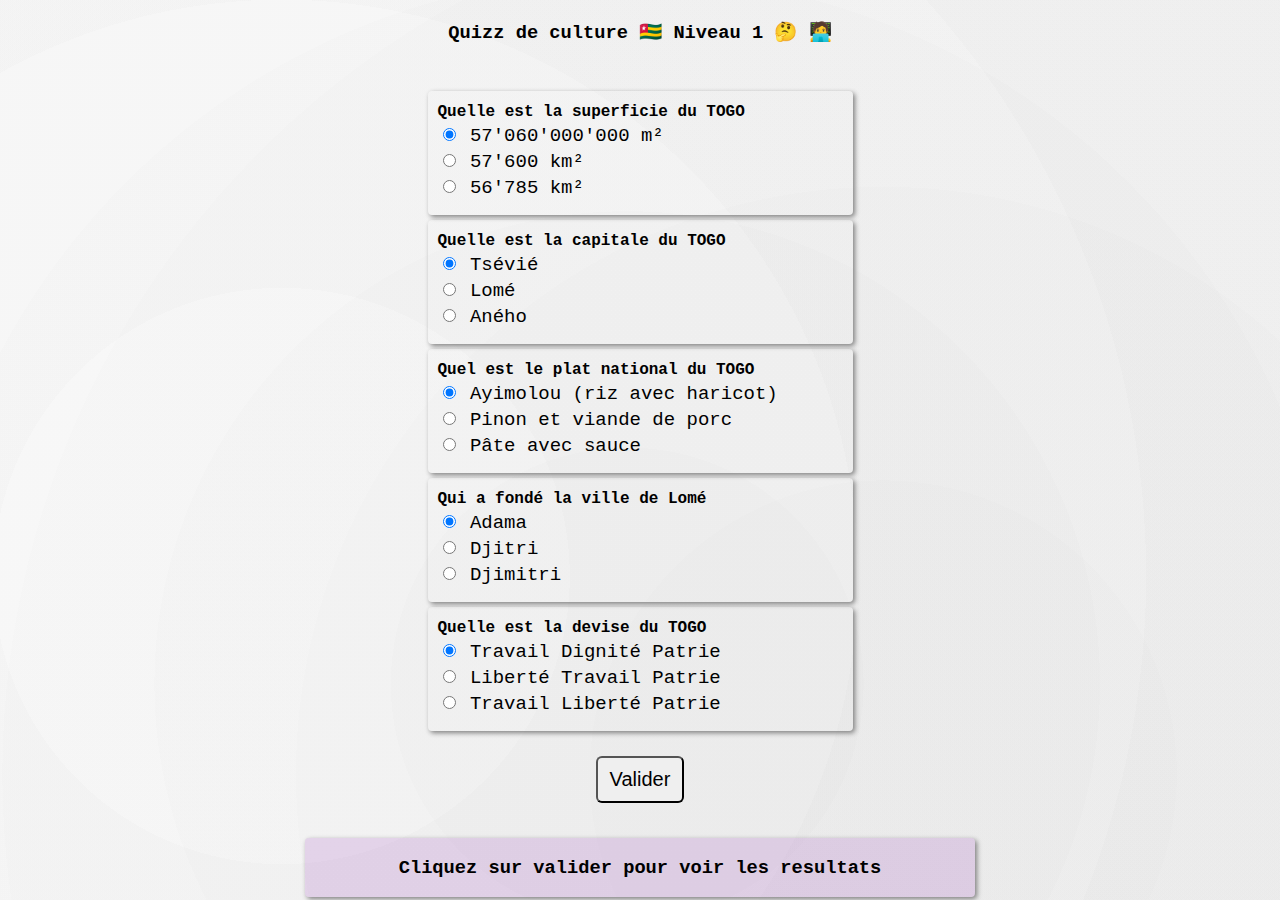
<file: index.html>
<!DOCTYPE html>
<html lang="en">
<head>
    <meta charset="UTF-8">
    <meta http-equiv="X-UA-Compatible" content="IE=edge">
    <meta name="viewport" content="width=device-width, initial-scale=1.0">
    <title>Quizz</title>
    <link rel="stylesheet" href="style.css">
</head>
<body>
  <center><h3>Quizz de culture 🇹🇬 Niveau 1 🤔 🧑‍💻️</h3></center>
    <form name="form">
        <div id="question">
           <b>Quelle est la superficie du TOGO</b>
            <label for="m">
                <input type="radio" name="q1" value="a" id="m" checked> 57'060'000'000 m²
            </label>
            <label for="km">
                <input type="radio" name="q1" value="b" id="km"> 57'600 km²
            </label>
            <label for="km2">
                <input type="radio" name="q1" value="c" id="km2"> 56'785 km²
            </label>
        </div>
        <div id="question">
            <b>Quelle est la capitale du TOGO</b>
            <label for="ts">
                <input type="radio" name="q2" value="a" id="ts" checked> Tsévié
            </label>
            <label for="lo">
                <input type="radio" name="q2" value="b" id="lo"> Lomé
            </label>
            <label for="an">
                <input type="radio" name="q2" value="c" id="an"> Aného
            </label>
        </div>
        <div id="question">
            <b>Quel est le plat national du TOGO</b>
            <label for="riz">
                <input type="radio" name="q3" value="a"  id="riz" checked> Ayimolou (riz avec haricot)
            </label>
            <label for="porc">
                <input type="radio" name="q3" value="b" id="porc"> Pinon et viande de porc
            </label>
            <label for="pate">
                <input type="radio" name="q3" value="c" id="pate"> Pâte avec sauce 
            </label>
            
        </div>
        <div id="question">
            <b>Qui a fondé la ville de Lomé</b>
            <label for="adama">
                <input type="radio" name="q4" value="a" id="adama" checked> Adama
            </label>
            <label for="djitri">
                <input type="radio" name="q4" value="b" id="djitri"> Djitri
            </label>
            <label for="djimitri">
                <input type="radio" name="q4" value="c" id="djimitri"> Djimitri
            </label>
        </div>
        <div id="question">
            <b>Quelle est la devise du TOGO</b>
            <label for="tdp">
                <input type="radio" name="q5" value="a" id="tdp" checked> Travail Dignité Patrie
            </label>
            <label for="ltp">
                <input type="radio" name="q5" value="b" id="ltp"> Liberté Travail Patrie
            </label>
            <label for="tlp">
                <input type="radio" name="q5" value="c" id="tlp"> Travail Liberté Patrie
            </label>
        </div>
        <button type="submit" id="submit">Valider</button>

    </form><br><br>
    <div class="result">
        <h3>Cliquez sur valider pour voir les resultats</h3>
        <p class="aide"></p>
        <p class="note"></p>
    </div>
    <script src="script.js"></script>
</body>
</html>
</file>
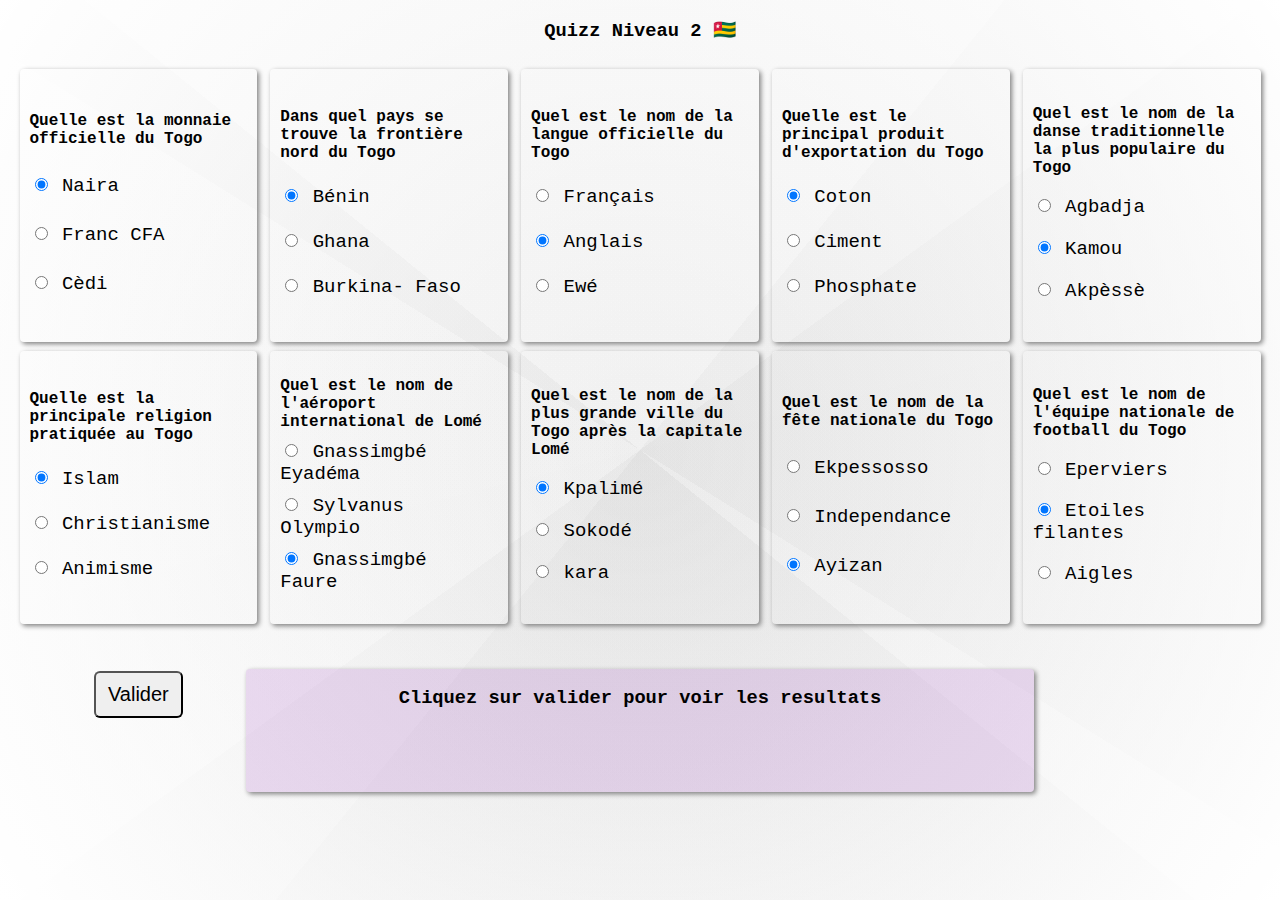
<file: quizz2.html>
<!DOCTYPE html>
<html lang="fr">
<head>
    <meta charset="UTF-8">
    <meta http-equiv="X-UA-Compatible" content="IE=edge">
    <meta name="viewport" content="width=device-width, initial-scale=1.0">
    <title>Quizz 2</title>
    <link rel="stylesheet" href="quizz2.css">
</head>
<body>
    <h3 class="title">Quizz Niveau 2 🇹🇬 </h3>
    <form name="form">
        <div id="question">
           <b>Quelle est la monnaie officielle du Togo</b>
            <label for="naira">
                <input type="radio" name="q1" value="a" id="naira" checked> Naira
            </label>
            <label for="cfa">
                <input type="radio" name="q1" value="b" id="cfa"> Franc CFA
            </label>
            <label for="cedi">
                <input type="radio" name="q1" value="c" id="cedi"> Cèdi
            </label>
        </div>
        <div id="question">
            <b>Dans quel pays se trouve la frontière nord du Togo</b>
            <label for="be">
                <input type="radio" name="q2" value="a" id="be" checked> Bénin
            </label>
            <label for="gh">
                <input type="radio" name="q2" value="b" id="gh"> Ghana
            </label>
            <label for="bu">
                <input type="radio" name="q2" value="c" id="bu"> Burkina- Faso
            </label>
        </div>
        <div id="question">
            <b>Quel est le nom de la langue officielle du Togo</b>
            <label for="fr">
                <input type="radio" name="q3" value="a"  id="fr"> Français 
            </label>
            <label for="ang">
                <input type="radio" name="q3" value="b" id="ang" checked> Anglais
            </label>
            <label for="ewe">
                <input type="radio" name="q3" value="c" id="ewe"> Ewé 
            </label>
            
        </div>
        <div id="question">
            <b> Quelle est le principal produit d'exportation du Togo</b>
            <label for="coton">
                <input type="radio" name="q4" value="a" id="coton" checked> Coton
            </label>
            <label for="ciment">
                <input type="radio" name="q4" value="b" id="ciment"> Ciment
            </label>
            <label for="pho">
                <input type="radio" name="q4" value="c" id="pho"> Phosphate
            </label>
        </div>
        <div id="question">
            <b>Quel est le nom de la danse traditionnelle la plus populaire du Togo</b>
            <label for="abg">
                <input type="radio" name="q5" value="a" id="abg"> Agbadja
            </label>
            <label for="km">
                <input type="radio" name="q5" value="b" id="km" checked> Kamou
            </label>
            <label for="akp">
                <input type="radio" name="q5" value="c" id="akp"> Akpèssè
            </label>
        </div>
        <div id="question">
            <b>Quelle est la principale religion pratiquée au Togo</b>
             <label for="is">
                 <input type="radio" name="q6" value="a" id="is" checked> Islam
             </label>
             <label for="ch">
                 <input type="radio" name="q6" value="b" id="ch"> Christianisme
             </label>
             <label for="ani">
                 <input type="radio" name="q6" value="c" id="ani"> Animisme
             </label>
         </div>
         <div id="question">
             <b>Quel est le nom de l'aéroport international de Lomé</b>
             <label for="eya">
                 <input type="radio" name="q7" value="a" id="eya"> Gnassimgbé Eyadéma
             </label>
             <label for="oly">
                 <input type="radio" name="q7" value="b" id="oly"> Sylvanus Olympio
             </label>
             <label for="fau">
                 <input type="radio" name="q7" value="c" id="fau" checked> Gnassimgbé Faure
             </label>
         </div>
         <div class="bonus">
            <b>Bonus : Sport préféré</b>
            <label for="bo1">
                <input type="radio" name="bq" value="a" id="bo1"> Basketball
            </label>
            <label for="bo2">
                <input type="radio" name="bq" value="b" id="bo2"> Footbal
            </label>
            <label for="bo3">
                <input type="radio" name="bq" value="c" id="bo3" checked> Volleyball
            </label>
        </div>
         <div id="question" class="huit">
             <b>Quel est le nom de la plus grande ville du Togo après la capitale Lomé</b>
             <label for="kpa">
                 <input type="radio" name="q8" value="a"  id="kpa" checked> Kpalimé
             </label>
             <label for="sok">
                 <input type="radio" name="q8" value="b" id="sok"> Sokodé
             </label>
             <label for="kr">
                 <input type="radio" name="q8" value="c" id="kr"> kara
             </label>
             
         </div>
         <div id="question" class="neuf">
             <b>Quel est le nom de la fête nationale du Togo</b>
             <label for="ekpe">
                 <input type="radio" name="q9" value="a" id="ekpe"> Ekpessosso
             </label>
             <label for="ind">
                 <input type="radio" name="q9" value="b" id="ind"> Independance
             </label>
             <label for="ayi">
                 <input type="radio" name="q9" value="c" id="ayi" checked> Ayizan
             </label>
         </div>
         <div id="question" class="dix">
             <b>Quel est le nom de l'équipe nationale de football du Togo</b>
             <label for="tdp">
                 <input type="radio" name="q10" value="a" id="tdp"> Eperviers
             </label>
             <label for="">
                 <input type="radio" name="q10" value="b" id="" checked> Etoiles filantes
             </label>
             <label for="aig">
                 <input type="radio" name="q10" value="c" id="aig"> Aigles
             </label>
         </div>
        <button type="submit" id="submit">Valider</button>
       

    </form><br><br>
    <div class="result">
        <h3>Cliquez sur valider pour voir les resultats</h3>
        <p class="aide"></p>
        <p class="note"></p>
    </div>

    <script src="quizz2.js"></script>
</body>
</html>
</file>
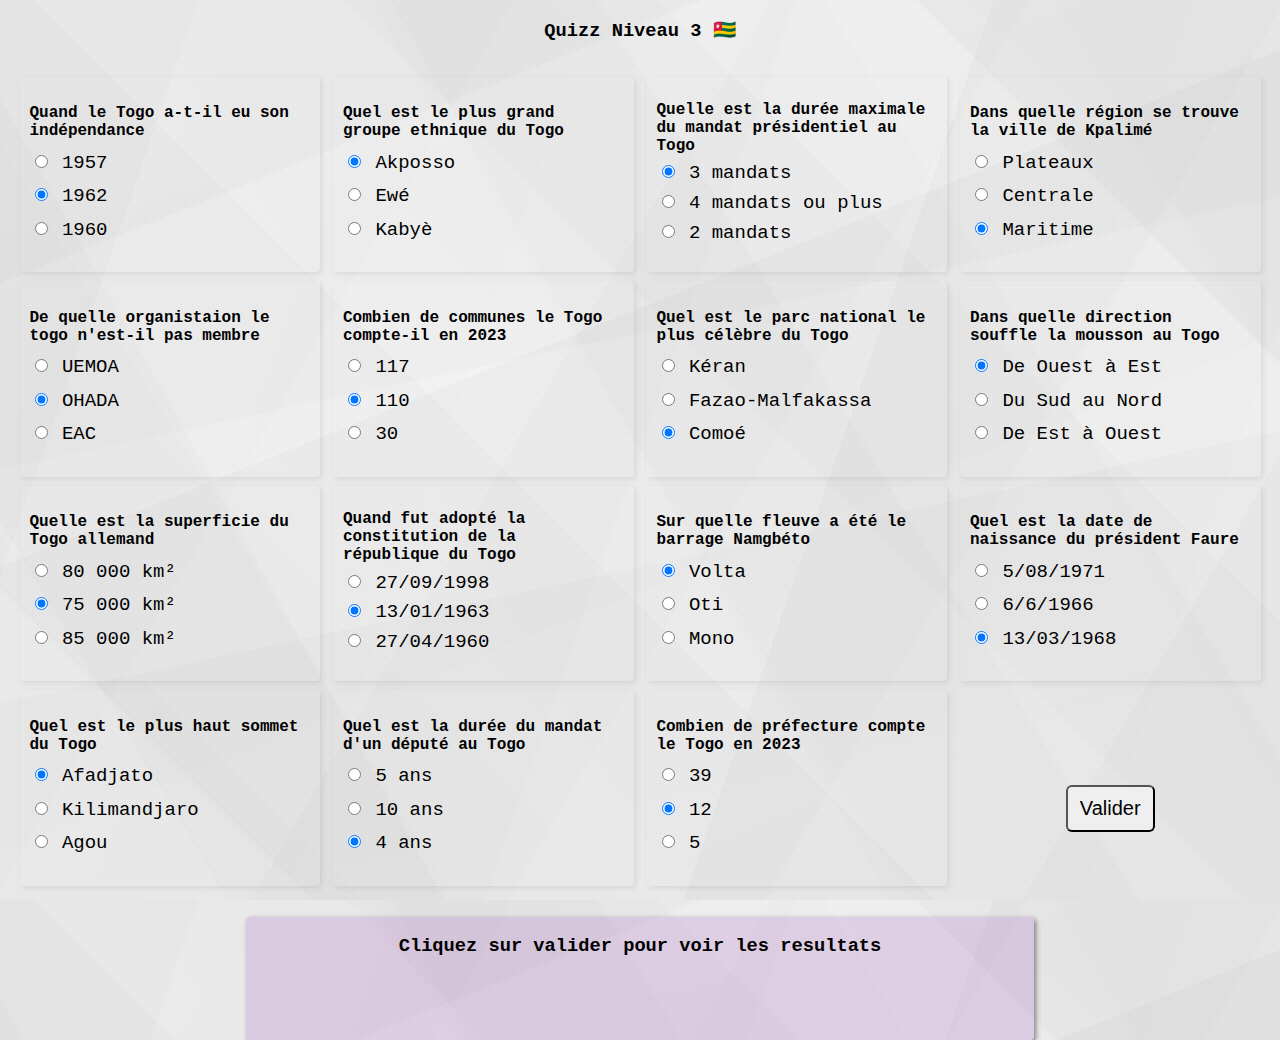
<file: quizz3.html>
<!DOCTYPE html>
<html lang="fr">
<head>
    <meta charset="UTF-8">
    <meta http-equiv="X-UA-Compatible" content="IE=edge">
    <meta name="viewport" content="width=device-width, initial-scale=1.0">
    <title>Quizz 3</title>
    <link rel="stylesheet" href="quizz3.css">
</head>
<body>
    <h3 class="title">Quizz Niveau 3 🇹🇬 </h3>
    <form name="form">
        <div id="question">
           <b>Quand le Togo a-t-il eu son indépendance</b>
            <label for="naira">
                <input type="radio" name="q1" value="a" id="naira"> 1957
            </label>
            <label for="cfa">
                <input type="radio" name="q1" value="b" id="cfa" checked> 1962
            </label>
            <label for="cedi">
                <input type="radio" name="q1" value="c" id="cedi"> 1960
            </label>
        </div>
        <div id="question">
            <b>Quel est le plus grand groupe ethnique du Togo</b>
            <label for="be">
                <input type="radio" name="q2" value="a" id="be" checked> Akposso
            </label>
            <label for="gh">
                <input type="radio" name="q2" value="b" id="gh"> Ewé
            </label>
            <label for="bu">
                <input type="radio" name="q2" value="c" id="bu"> Kabyè
            </label>
        </div>
        <div id="question">
            <b>Quelle est la durée maximale du mandat présidentiel au Togo</b>
            <label for="fr">
                <input type="radio" name="q3" value="a"  id="fr" checked> 3 mandats 
            </label>
            <label for="ang">
                <input type="radio" name="q3" value="b" id="ang"> 4 mandats ou plus
            </label>
            <label for="ewe">
                <input type="radio" name="q3" value="c" id="ewe"> 2 mandats
            </label>
            
        </div>
        <div id="question">
            <b>Dans quelle région se trouve la ville de Kpalimé </b>
            <label for="coton">
                <input type="radio" name="q4" value="a" id="coton"> Plateaux
            </label>
            <label for="ciment">
                <input type="radio" name="q4" value="b" id="ciment"> Centrale
            </label>
            <label for="pho">
                <input type="radio" name="q4" value="c" id="pho" checked> Maritime
            </label>
        </div>
        <div id="question">
            <b>De quelle organistaion le togo n'est-il pas membre</b>
            <label for="abg">
                <input type="radio" name="q5" value="a" id="abg"> UEMOA
            </label>
            <label for="km">
                <input type="radio" name="q5" value="b" id="km" checked> OHADA
            </label>
            <label for="akp">
                <input type="radio" name="q5" value="c" id="akp"> EAC
            </label>
        </div>
        <div id="question">
            <b>Combien de communes le Togo compte-il en 2023</b>
             <label for="is">
                 <input type="radio" name="q6" value="a" id="is"> 117
             </label>
             <label for="ch">
                 <input type="radio" name="q6" value="b" id="ch" checked> 110
             </label>
             <label for="ani">
                 <input type="radio" name="q6" value="c" id="ani"> 30
             </label>
         </div>
         <div id="question">
             <b>Quel est le parc national le plus célèbre du Togo</b>
             <label for="eya">
                 <input type="radio" name="q7" value="a" id="eya"> Kéran
             </label>
             <label for="oly">
                 <input type="radio" name="q7" value="b" id="oly"> Fazao-Malfakassa
             </label>
             <label for="fau">
                 <input type="radio" name="q7" value="c" id="fau" checked> Comoé
             </label>
         </div>
         <div id="question">
             <b>Dans quelle direction souffle la mousson au Togo</b>
             <label for="kpa">
                 <input type="radio" name="q8" value="a"  id="kpa" checked> De Ouest à Est
             </label>
             <label for="sok">
                 <input type="radio" name="q8" value="b" id="sok"> Du Sud au Nord
             </label>
             <label for="kr">
                 <input type="radio" name="q8" value="c" id="kr"> De Est à Ouest
             </label>
             
         </div>
         <div id="question">
             <b>Quelle est la superficie du Togo allemand</b>
             <label for="ekpe">
                 <input type="radio" name="q9" value="a" id="ekpe"> 80 000 km²
             </label>
             <label for="ind">
                 <input type="radio" name="q9" value="b" id="ind" checked> 75 000 km²
             </label>
             <label for="ayi">
                 <input type="radio" name="q9" value="c" id="ayi" > 85 000 km²
             </label>
         </div>
         <div id="question">
             <b>Quand fut adopté la constitution de la république du Togo</b>
             <label for="tdp">
                 <input type="radio" name="q10" value="a" id="tdp"> 27/09/1998
             </label>
             <label for="">
                 <input type="radio" name="q10" value="b" id="" checked> 13/01/1963
             </label>
             <label for="aig">
                 <input type="radio" name="q10" value="c" id="aig"> 27/04/1960
             </label>
         </div>
         <div id="question">
            <b>Sur quelle fleuve a été le barrage Namgbéto</b>
             <label for="volta">
                 <input type="radio" name="q11" value="a" id="volta" checked> Volta
             </label>
             <label for="oti">
                 <input type="radio" name="q11" value="b" id="oti"> Oti
             </label>
             <label for="mono">
                 <input type="radio" name="q11" value="c" id="mono"> Mono
             </label>
         </div>
         <div id="question">
             <b>Quel est la date de naissance du président Faure</b>
             <label for="fau08">
                 <input type="radio" name="q12" value="a" id="fau08"> 5/08/1971
             </label>
             <label for="vrai6">
                 <input type="radio" name="q12" value="b" id="vrai6"> 6/6/1966
             </label>
             <label for="fau13">
                 <input type="radio" name="q12" value="c" id="fau13" checked> 13/03/1968
             </label>
         </div>
         <div id="question">
             <b>Quel est le plus haut sommet du Togo</b>
             <label for="afadj">
                 <input type="radio" name="q13" value="a"  id="afadj" checked> Afadjato
             </label>
             <label for="kili">
                 <input type="radio" name="q13" value="b" id="kili"> Kilimandjaro
             </label>
             <label for="agou">
                 <input type="radio" name="q13" value="c" id="agou"> Agou
             </label>
             
         </div>
         <div id="question">
             <b>Quel est la durée du mandat d'un député au Togo</b>
             <label for="ans5">
                 <input type="radio" name="q14" value="a" id="ans5"> 5 ans
             </label>
             <label for="dix">
                 <input type="radio" name="q14" value="b" id="dix"> 10 ans
             </label>
             <label for="quatre">
                 <input type="radio" name="q14" value="c" id="quatre" checked> 4 ans
             </label>
         </div>
         <div id="question">
             <b>Combien de préfecture compte le Togo en 2023</b>
             <label for="trente">
                 <input type="radio" name="q15" value="a" id="trente"> 39
             </label>
             <label for="dou">
                 <input type="radio" name="q15" value="b" id="dou" checked> 12
             </label>
             <label for="cin">
                 <input type="radio" name="q15" value="c" id="cin"> 5
             </label>
         </div>
        <button type="submit" id="submit">Valider</button>

    </form><br><br>
    <div class="result">
        <h3>Cliquez sur valider pour voir les resultats</h3>
        <p class="aide"></p>
        <p class="note"></p>
    </div>

    <script src="quizz3.js"></script>
</body>
</html>
</file>
<file: style.css>
body
{
    margin: 0;
    padding: 0;
    display: grid;
    place-items: center;
    height: 100vh;
    font-family: 'Courier New', Courier, monospace;
    background-image: radial-gradient(circle at 69% 86%, rgba(165, 165, 165,0.06) 0%, rgba(165, 165, 165,0.06) 25%,rgba(193, 193, 193,0.06) 25%, rgba(193, 193, 193,0.06) 50%,rgba(221, 221, 221,0.06) 50%, rgba(221, 221, 221,0.06) 75%,rgba(249, 249, 249,0.06) 75%, rgba(249, 249, 249,0.06) 100%),radial-gradient(circle at 49% 76%, rgba(129, 129, 129,0.06) 0%, rgba(129, 129, 129,0.06) 25%,rgba(164, 164, 164,0.06) 25%, rgba(164, 164, 164,0.06) 50%,rgba(200, 200, 200,0.06) 50%, rgba(200, 200, 200,0.06) 75%,rgba(235, 235, 235,0.06) 75%, rgba(235, 235, 235,0.06) 100%),radial-gradient(circle at 22% 64%, rgba(173, 173, 173,0.06) 0%, rgba(173, 173, 173,0.06) 25%,rgba(119, 119, 119,0.06) 25%, rgba(119, 119, 119,0.06) 50%,rgba(64, 64, 64,0.06) 50%, rgba(64, 64, 64,0.06) 75%,rgba(10, 10, 10,0.06) 75%, rgba(10, 10, 10,0.06) 100%),linear-gradient(307deg, rgb(255,255,255),rgb(255,255,255));
}
form
{
    width: 400px;
    height: 90%;
    display: grid;
    grid-template-rows: repeat(5, 1fr);
    row-gap: 25px;
    place-items: center;
}
form div
{   
    width: 100%;
    height: 100%;
    box-shadow: 2px 2px 5px gray;
    border-radius: 4px;
    display: flex;
    flex-flow: column;
    justify-content: space-evenly;
    padding: 8px 15px  12px 10px;
    align-items: start;
}
label{font-size: 19px; cursor: pointer;}
#submit
{
    padding: 10px 12px;
    font-size: 20px;
    cursor: pointer;
    border-radius: 6px;
    margin-top: 10px;
}
#submit:hover{background: #8E24B426;;}
.result
{
    box-shadow: 2px 2px 5px gray;
    border-radius: 4px;
    width: 650px;
    text-align: center;
    background: #8E24B426;
    margin-top: 20px;
    text-align: center;
    padding: 0px 10px;
}
.echec{
    animation: anim 0.3s ease-in-out;
}

@keyframes anim{
  0% {transform: translateX(10px);}  
  30%{transform: translateX(-10px);}
  60%{transform: translateX(10px);}
  100%{transform: translateX(-10px);}
}
a{text-decoration: none; color: white;}

.level{
      animation: level 1s linear infinite;
  }
  
  @keyframes level {
  
    0%,
      100% {
      transform: scale(1, 1);
      background: #3de40fd3;
    }

  
    50% {
      transform: scale(1.2, 1);
      background: #fa2a35d3;
      color: white;
    }
  }
  /*--------------Reponsive----------------*/
  @media all and (max-width: 700px){
    form{
      width: 65%;
    }
    .result{
      width: 85%;
    }
  }
  @media all and (max-width: 523px){
    form{
      width: 80%;
    }
  }
  @media all and (max-width: 424px){
    .result{
      margin-top: -40px;
    }
  }
</file>
<file: quizz2.css>
body
{
    margin: 0;
    padding: 0;
    display: grid;
    place-items: center;
    height: 100vh;
    font-family: 'Courier New', Courier, monospace;
    background-image: radial-gradient(circle at center center, transparent,rgb(255,255,255)),linear-gradient(309deg, rgba(90, 90, 90,0.05) 0%, rgba(90, 90, 90,0.05) 50%,rgba(206, 206, 206,0.05) 50%, rgba(206, 206, 206,0.05) 100%),linear-gradient(39deg, rgba(13, 13, 13,0.05) 0%, rgba(13, 13, 13,0.05) 50%,rgba(189, 189, 189,0.05) 50%, rgba(189, 189, 189,0.05) 100%),linear-gradient(144deg, rgba(249, 249, 249,0.05) 0%, rgba(249, 249, 249,0.05) 50%,rgba(111, 111, 111,0.05) 50%, rgba(111, 111, 111,0.05) 100%),linear-gradient(166deg, rgba(231, 231, 231,0.05) 0%, rgba(231, 231, 231,0.05) 50%,rgba(220, 220, 220,0.05) 50%, rgba(220, 220, 220,0.05) 100%),linear-gradient(212deg, rgba(80, 80, 80,0.05) 0%, rgba(80, 80, 80,0.05) 50%,rgba(243, 243, 243,0.05) 50%, rgba(243, 243, 243,0.05) 100%),radial-gradient(circle at center center, hsl(107,19%,100%),hsl(107,19%,100%));
}
.title{
   margin-bottom: 60px;
}
form
{
    width: 95%;
    height: 90%;
    display: grid;
    grid-template-columns: repeat(5, 1fr);
    grid-template-rows: repeat(2, 1fr);
    row-gap: 45px;
    column-gap: 38px;
    place-items: center;
    margin-bottom: 100px;
   
}
form div
{   
    width: 100%;
    height: 100%;
    box-shadow: 2px 2px 5px gray;
    border-radius: 4px;
    display: flex;
    flex-flow: column;
    justify-content: space-evenly;
    padding: 16px 15px  20px 10px;
    align-items: start;
   
   
}
label{font-size: 19px; cursor: pointer;}
#submit
{
    padding: 10px 12px;
    font-size: 20px;
    cursor: pointer;
    border-radius: 6px;
    margin-top: 20px;
}
#submit:hover{background: #8E24B426;}
.result
{
    box-shadow: 2px 2px 5px gray;
    border-radius: 4px;
    width: 60%;
    text-align: center;
    background: #8E24B426;
    padding: 0px 10px;
    margin-top: 20px;
    position: relative;
    bottom: 190px;
    display: flex;
    flex-flow: column;
    justify-content: space-evenly;
}
.echec{
    animation: anim 0.3s ease-in-out;
}

@keyframes anim{
  0% {transform: translateX(10px);}  
  30%{transform: translateX(-10px);}
  60%{transform: translateX(10px);}
  100%{transform: translateX(-10px);}
}
a{text-decoration: none; color: white;}

.level{
    animation: level 1s linear infinite;
}

@keyframes level {
  0%,
    100% {
    transform: scale(1, 1);
    background: #3de40fd3;
  }

  50% {
    transform: scale(1.2, 1);
    background: #fa2a35d3;
    color: white;
  }
}
.bonus{ display: none;}
/*--------------Responsive---------------*/
@media all and (max-width: 1100px) {
  form{
    grid-template-columns: repeat(3, 1fr);
    grid-template-rows: repeat(4, 1fr);
  }
  .bonus{ display: flex; flex-flow: column;}
  .result{
  
    bottom: 120px;
  }
  .huit{
    grid-area: 3/3/4/4;
  }
  .dix{
     grid-area: 4/3/5/4;
    }
    .neuf{
      grid-area: 4/1/5/2;
     }
     #submit{
        grid-area: 4/2/5/3;
     }
     .result{
      width: 75%;
     }
}
/*************************************/
@media all and (max-width: 650px) {
  form{
    height: 1300px;
    display: flex;
    flex-flow: row wrap;
    justify-content: center;
    gap: 10px;
  }
  #question{
    width: 42%;
    height: 15%;
  }
  .bonus{ display: none;}
  .result{
    width: 85%;
   }
}
/*************************************/
@media all and (max-width: 400px) {
  form{
    flex-flow: column;
    height: 2000px;
  }
  #question{
    width: 85%;
  }
}
</file>
<file: quizz3.css>
body
{
    margin: 0;
    padding: 0;
    display: grid;
    place-items: center;
    height: 100vh;
    font-family: 'Courier New', Courier, monospace;
    background-image: linear-gradient(158deg, rgba(84, 84, 84, 0.03) 0%, rgba(84, 84, 84, 0.03) 20%,rgba(219, 219, 219, 0.03) 20%, rgba(219, 219, 219, 0.03) 40%,rgba(54, 54, 54, 0.03) 40%, rgba(54, 54, 54, 0.03) 60%,rgba(99, 99, 99, 0.03) 60%, rgba(99, 99, 99, 0.03) 80%,rgba(92, 92, 92, 0.03) 80%, rgba(92, 92, 92, 0.03) 100%),linear-gradient(45deg, rgba(221, 221, 221, 0.02) 0%, rgba(221, 221, 221, 0.02) 14.286%,rgba(8, 8, 8, 0.02) 14.286%, rgba(8, 8, 8, 0.02) 28.572%,rgba(52, 52, 52, 0.02) 28.572%, rgba(52, 52, 52, 0.02) 42.858%,rgba(234, 234, 234, 0.02) 42.858%, rgba(234, 234, 234, 0.02) 57.144%,rgba(81, 81, 81, 0.02) 57.144%, rgba(81, 81, 81, 0.02) 71.42999999999999%,rgba(239, 239, 239, 0.02) 71.43%, rgba(239, 239, 239, 0.02) 85.71600000000001%,rgba(187, 187, 187, 0.02) 85.716%, rgba(187, 187, 187, 0.02) 100.002%),linear-gradient(109deg, rgba(33, 33, 33, 0.03) 0%, rgba(33, 33, 33, 0.03) 12.5%,rgba(147, 147, 147, 0.03) 12.5%, rgba(147, 147, 147, 0.03) 25%,rgba(131, 131, 131, 0.03) 25%, rgba(131, 131, 131, 0.03) 37.5%,rgba(151, 151, 151, 0.03) 37.5%, rgba(151, 151, 151, 0.03) 50%,rgba(211, 211, 211, 0.03) 50%, rgba(211, 211, 211, 0.03) 62.5%,rgba(39, 39, 39, 0.03) 62.5%, rgba(39, 39, 39, 0.03) 75%,rgba(55, 55, 55, 0.03) 75%, rgba(55, 55, 55, 0.03) 87.5%,rgba(82, 82, 82, 0.03) 87.5%, rgba(82, 82, 82, 0.03) 100%),linear-gradient(348deg, rgba(42, 42, 42, 0.02) 0%, rgba(42, 42, 42, 0.02) 20%,rgba(8, 8, 8, 0.02) 20%, rgba(8, 8, 8, 0.02) 40%,rgba(242, 242, 242, 0.02) 40%, rgba(242, 242, 242, 0.02) 60%,rgba(42, 42, 42, 0.02) 60%, rgba(42, 42, 42, 0.02) 80%,rgba(80, 80, 80, 0.02) 80%, rgba(80, 80, 80, 0.02) 100%),linear-gradient(120deg, rgba(106, 106, 106, 0.03) 0%, rgba(106, 106, 106, 0.03) 14.286%,rgba(67, 67, 67, 0.03) 14.286%, rgba(67, 67, 67, 0.03) 28.572%,rgba(134, 134, 134, 0.03) 28.572%, rgba(134, 134, 134, 0.03) 42.858%,rgba(19, 19, 19, 0.03) 42.858%, rgba(19, 19, 19, 0.03) 57.144%,rgba(101, 101, 101, 0.03) 57.144%, rgba(101, 101, 101, 0.03) 71.42999999999999%,rgba(205, 205, 205, 0.03) 71.43%, rgba(205, 205, 205, 0.03) 85.71600000000001%,rgba(53, 53, 53, 0.03) 85.716%, rgba(53, 53, 53, 0.03) 100.002%),linear-gradient(45deg, rgba(214, 214, 214, 0.03) 0%, rgba(214, 214, 214, 0.03) 16.667%,rgba(255, 255, 255, 0.03) 16.667%, rgba(255, 255, 255, 0.03) 33.334%,rgba(250, 250, 250, 0.03) 33.334%, rgba(250, 250, 250, 0.03) 50.001000000000005%,rgba(231, 231, 231, 0.03) 50.001%, rgba(231, 231, 231, 0.03) 66.668%,rgba(241, 241, 241, 0.03) 66.668%, rgba(241, 241, 241, 0.03) 83.33500000000001%,rgba(31, 31, 31, 0.03) 83.335%, rgba(31, 31, 31, 0.03) 100.002%),linear-gradient(59deg, rgba(224, 224, 224, 0.03) 0%, rgba(224, 224, 224, 0.03) 12.5%,rgba(97, 97, 97, 0.03) 12.5%, rgba(97, 97, 97, 0.03) 25%,rgba(143, 143, 143, 0.03) 25%, rgba(143, 143, 143, 0.03) 37.5%,rgba(110, 110, 110, 0.03) 37.5%, rgba(110, 110, 110, 0.03) 50%,rgba(34, 34, 34, 0.03) 50%, rgba(34, 34, 34, 0.03) 62.5%,rgba(155, 155, 155, 0.03) 62.5%, rgba(155, 155, 155, 0.03) 75%,rgba(249, 249, 249, 0.03) 75%, rgba(249, 249, 249, 0.03) 87.5%,rgba(179, 179, 179, 0.03) 87.5%, rgba(179, 179, 179, 0.03) 100%),linear-gradient(241deg, rgba(58, 58, 58, 0.02) 0%, rgba(58, 58, 58, 0.02) 25%,rgba(124, 124, 124, 0.02) 25%, rgba(124, 124, 124, 0.02) 50%,rgba(254, 254, 254, 0.02) 50%, rgba(254, 254, 254, 0.02) 75%,rgba(52, 52, 52, 0.02) 75%, rgba(52, 52, 52, 0.02) 100%),linear-gradient(90deg, #ffffff,#ffffff);
}
.title{
   margin-bottom: 60px;
}
form
{
    width: 95%;
    height: 90%;
    display: grid;
    grid-template-columns: repeat(4, 1fr);
    grid-template-rows: repeat(4, 1fr);
    row-gap: 45px;
    column-gap: 38px;
    place-items: center;
    margin-bottom: 100px;
}
form div
{   
    width: 100%;
    height: 100%;
    box-shadow: 2px 2px 5px rgba(128, 128, 128, 0.173);
    border-radius: 4px;
    display: flex;
    flex-flow: column;
    justify-content: space-evenly;
    padding: 16px 15px  20px 10px;
    align-items: start;
}
label{font-size: 19px; cursor: pointer;}
#submit
{
    padding: 10px 12px;
    font-size: 20px;
    cursor: pointer;
    border-radius: 6px;
    margin-top: 40px;
}
#submit:hover{background: #8E24B426;}
.result
{
    box-shadow: 2px 2px 5px gray;
    border-radius: 4px;
    width: 60%;
    height: auto;
    text-align: center;
    background: #8E24B426;
    margin-top: 20px;
    padding: 0px 10px;
    position: relative;
    bottom: 100px;
    display: flex;
    flex-flow: column;
    justify-content: space-evenly;
}
.echec{
    animation: anim 0.3s ease-in-out;
}

@keyframes anim{
  0% {transform: translateX(10px);}  
  30%{transform: translateX(-10px);}
  60%{transform: translateX(10px);}
  100%{transform: translateX(-10px);}
}
/*----------------------Responsive------------------*/
@media all and (max-width: 1100px) {
    form{
        height: 1200px;
        grid-template-columns: repeat(3, 1fr);
        grid-template-rows: repeat(5, 1fr);
    }
    .result{
      left: 100px;
      bottom: 210px;
      width: 70%;
    }
}
/*****************************************/
@media all and (max-width: 750px){
    form{
        height: 1600px;
        grid-template: repeat(8, 1fr) / repeat(2, 1fr);
        place-items: center;
        column-gap: 2px;
    }
    #question{
        width: 90%;
    }
    .result{
        bottom: 110px;
        left: 0;
        width: 85%;
    }
}
/*****************************************/
@media all and (max-width: 650px) { form{  column-gap: 7px;}}
/*****************************************/
@media all and (max-width: 460px) {
    form{
        height: 2800px;
        grid-template: repeat(15, 1fr) / 1fr;
    }
    #question{ width: 85%; }   
}
/*****************************************/
@media all and (max-width: 390px) { form{    height: 3000px;}}
@media all and (max-width: 273px) { form{    height: 3400px;}}
</file>
